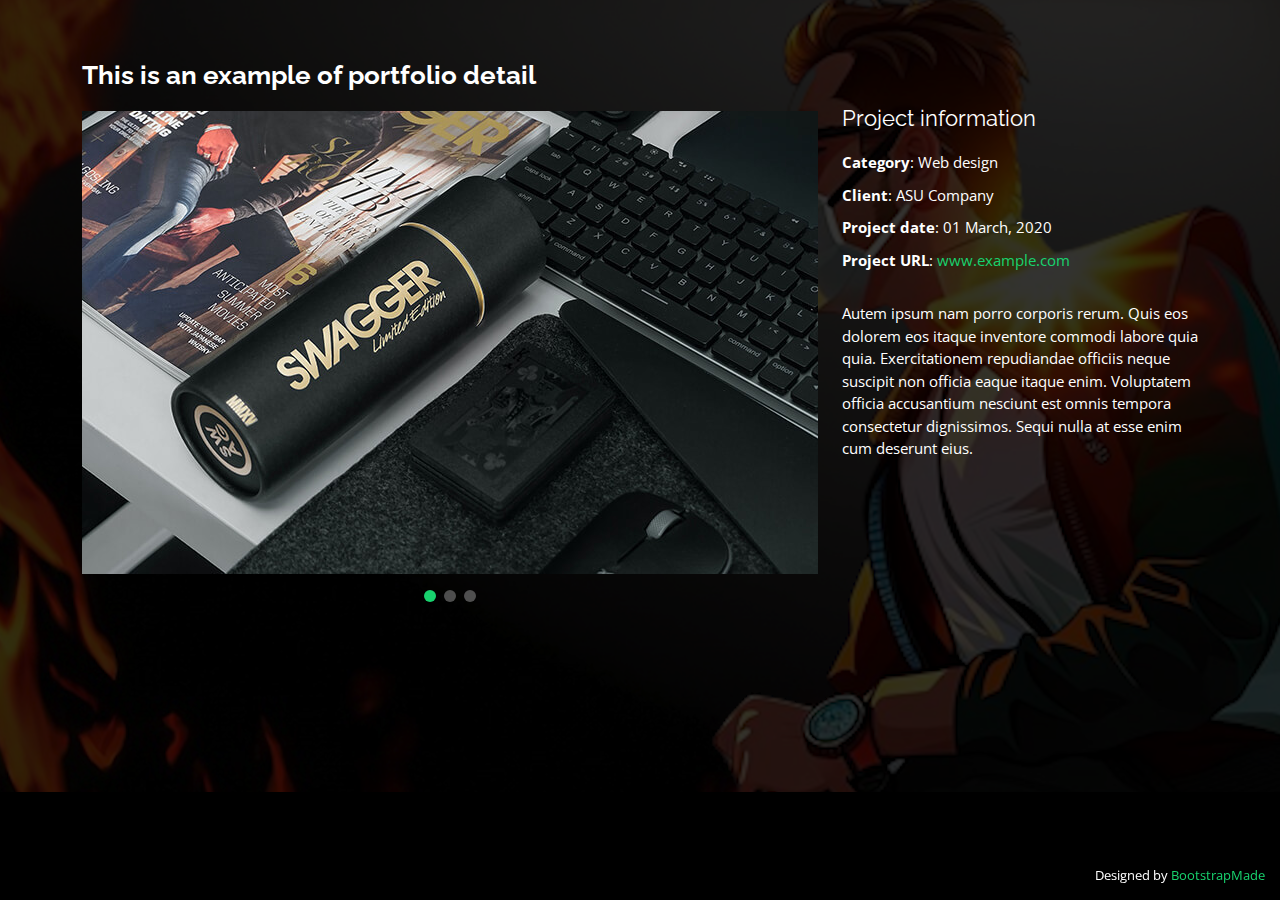
<file: portfolio-details.html>
<!DOCTYPE html>
<html lang="en">

<head>
  <meta charset="utf-8">
  <meta content="width=device-width, initial-scale=1.0" name="viewport">

  <title>UzAiR MurTaza - Entrepreneur</title>
  <meta content="" name="description">
  <meta content="" name="keywords">

  <!-- Favicons -->
  <link href="assets/img/favicon.png" rel="icon">
  <link href="assets/img/apple-touch-icon.png" rel="apple-touch-icon">

  <!-- Google Fonts -->
  <link href="https://fonts.googleapis.com/css?family=Open+Sans:300,300i,400,400i,600,600i,700,700i|Raleway:300,300i,400,400i,500,500i,600,600i,700,700i|Poppins:300,300i,400,400i,500,500i,600,600i,700,700i" rel="stylesheet">

  <!-- Vendor CSS Files -->
  <link href="assets/vendor/bootstrap/css/bootstrap.min.css" rel="stylesheet">
  <link href="assets/vendor/bootstrap-icons/bootstrap-icons.css" rel="stylesheet">
  <link href="assets/vendor/boxicons/css/boxicons.min.css" rel="stylesheet">
  <link href="assets/vendor/glightbox/css/glightbox.min.css" rel="stylesheet">
  <link href="assets/vendor/remixicon/remixicon.css" rel="stylesheet">
  <link href="assets/vendor/swiper/swiper-bundle.min.css" rel="stylesheet">

  <!-- Template Main CSS File -->
  <link href="assets/css/style.css" rel="stylesheet">

  <!-- =======================================================
  * Template Name: Personal
  * Updated: Jun 18 2023 with Bootstrap v5.3.0
  * Template URL: https://bootstrapmade.com/personal-free-resume-bootstrap-template/
  * Author: BootstrapMade.com
  * License: https://bootstrapmade.com/license/
  ======================================================== -->
</head>

<body>

  <main id="main">

    <!-- ======= Portfolio Details ======= -->
    <div id="portfolio-details" class="portfolio-details">
      <div class="container">

        <div class="row">

          <div class="col-lg-8">
            <h2 class="portfolio-title">This is an example of portfolio detail</h2>

            <div class="portfolio-details-slider swiper">
              <div class="swiper-wrapper align-items-center">

                <div class="swiper-slide">
                  <img src="assets/img/portfolio/portfolio-details-1.jpg" alt="">
                </div>

                <div class="swiper-slide">
                  <img src="assets/img/portfolio/portfolio-details-2.jpg" alt="">
                </div>

                <div class="swiper-slide">
                  <img src="assets/img/portfolio/portfolio-details-3.jpg" alt="">
                </div>

              </div>
              <div class="swiper-pagination"></div>
            </div>

          </div>

          <div class="col-lg-4 portfolio-info">
            <h3>Project information</h3>
            <ul>
              <li><strong>Category</strong>: Web design</li>
              <li><strong>Client</strong>: ASU Company</li>
              <li><strong>Project date</strong>: 01 March, 2020</li>
              <li><strong>Project URL</strong>: <a href="#">www.example.com</a></li>
            </ul>

            <p>
              Autem ipsum nam porro corporis rerum. Quis eos dolorem eos itaque inventore commodi labore quia quia. Exercitationem repudiandae officiis neque suscipit non officia eaque itaque enim. Voluptatem officia accusantium nesciunt est omnis tempora consectetur dignissimos. Sequi nulla at esse enim cum deserunt eius.
            </p>
          </div>

        </div>

      </div>
    </div><!-- End Portfolio Details -->

  </main><!-- End #main -->

  <div class="credits">
    <!-- All the links in the footer should remain intact. -->
    <!-- You can delete the links only if you purchased the pro version. -->
    <!-- Licensing information: https://bootstrapmade.com/license/ -->
    <!-- Purchase the pro version with working PHP/AJAX contact form: https://bootstrapmade.com/personal-free-resume-bootstrap-template/ -->
    Designed by <a href="https://bootstrapmade.com/">BootstrapMade</a>
  </div>

  <!-- Vendor JS Files -->
  <script src="assets/vendor/purecounter/purecounter_vanilla.js"></script>
  <script src="assets/vendor/bootstrap/js/bootstrap.bundle.min.js"></script>
  <script src="assets/vendor/glightbox/js/glightbox.min.js"></script>
  <script src="assets/vendor/isotope-layout/isotope.pkgd.min.js"></script>
  <script src="assets/vendor/swiper/swiper-bundle.min.js"></script>
  <script src="assets/vendor/waypoints/noframework.waypoints.js"></script>
  <script src="assets/vendor/php-email-form/validate.js"></script>

  <!-- Template Main JS File -->
  <script src="assets/js/main.js"></script>

</body>

</html>
</file>
<file: assets/css/style.css>
/**
* Template Name: Personal
* Updated: Jun 18 2023 with Bootstrap v5.3.0
* Template URL: https://bootstrapmade.com/personal-free-resume-bootstrap-template/
* Author: BootstrapMade.com
* License: https://bootstrapmade.com/license/
*/

/*--------------------------------------------------------------
# General
--------------------------------------------------------------*/
body {
  font-family: "Open Sans", sans-serif;
  background-color: #040404;
  color: #fff;
  position: relative;
  background: transparent;
}

body::before {
  content: "";
  position: fixed;
  background: #040404 url("../img/final\ 20.png") top right no-repeat;
  background-size: 110%;
  left: 0;
  right: 0;
  top: 0;
  height: 100vh;
  z-index: -1;
}

@media (min-width: 1024px) {
  body::before {
    background-attachment: fixed;
  }
}

a {
  color: #18d26e;
  text-decoration: none;
}

a:hover {
  color: #35e888;
  text-decoration: none;
}

h1,
h2,
h3,
h4,
h5,
h6 {
  font-family: "Raleway", sans-serif;
}

/*--------------------------------------------------------------
# Header
--------------------------------------------------------------*/
#header {
  transition: ease-in-out 0.3s;
  position: relative;
  height: 100vh;
  display: flex;
  align-items: center;
  z-index: 997;
  overflow-y: auto;
}

#header * {
  transition: ease-in-out 0.3s;
}

#header h1 {
  font-size: 48px;
  margin: 0;
  padding: 0;
  line-height: 1;
  font-weight: 700;
  font-family: "Poppins", sans-serif;
}

#header h1 a,
#header h1 a:hover {
  color: #fff;
  line-height: 1;
  display: inline-block;
}

#header h2 {
  font-size: 24px;
  margin-top: 20px;
  color: rgba(255, 255, 255, 0.8);
}

#header h2 span {
  color: #fff;
  border-bottom: 2px solid #18d26e;
  padding-bottom: 6px;
}

#header img {
  padding: 0;
  margin: 0;
}

#header .social-links {
  margin-top: 40px;
  display: flex;
}

#header .social-links a {
  font-size: 16px;
  display: flex;
  justify-content: center;
  align-items: center;
  background: rgba(255, 255, 255, 0.1);
  color: #fff;
  line-height: 1;
  margin-right: 8px;
  border-radius: 50%;
  width: 40px;
  height: 40px;
}

#header .social-links a:hover {
  background: #18d26e;
}

@media (max-width: 992px) {
  #header h1 {
    font-size: 36px;
  }

  #header h2 {
    font-size: 20px;
    line-height: 30px;
  }

  #header .social-links {
    margin-top: 15px;
  }

  #header .container {
    display: flex;
    flex-direction: column;
    align-items: center;
  }
}

/* Header Top */
#header.header-top {
  height: 80px;
  position: fixed;
  left: 0;
  top: 0;
  right: 0;
  background: rgba(0, 0, 0, 0.9);
}

#header.header-top .social-links,
#header.header-top h2 {
  display: none;
}

#header.header-top h1 {
  margin-right: auto;
  font-size: 36px;
}

#header.header-top img {
  max-height: 60px;
  margin-right: 20px !important;
}

#header.header-top .container {
  display: flex;
  align-items: center;
}

#header.header-top .navbar {
  margin: 0;
}

@media (max-width: 768px) {
  #header.header-top {
    height: 60px;
  }

  #header.header-top h1 {
    font-size: 26px;
  }
}

/*--------------------------------------------------------------
# Navigation Menu
--------------------------------------------------------------*/
/**
* Desktop Navigation 
*/
.navbar {
  padding: 0;
  margin-top: 35px;
}

.navbar ul {
  margin: 0;
  padding: 0;
  display: flex;
  list-style: none;
  align-items: center;
}

.navbar li {
  position: relative;
}

.navbar li+li {
  margin-left: 30px;
}

.navbar a,
.navbar a:focus {
  display: flex;
  align-items: center;
  justify-content: space-between;
  padding: 0;
  font-family: "Poppins", sans-serif;
  font-size: 16px;
  font-weight: 400;
  color: rgba(255, 255, 255, 0.7);
  white-space: nowrap;
  transition: 0.3s;
}

.navbar a i,
.navbar a:focus i {
  font-size: 12px;
  line-height: 0;
  margin-left: 5px;
}

.navbar a:before {
  content: "";
  position: absolute;
  width: 0;
  height: 2px;
  bottom: -4px;
  left: 0;
  background-color: #18d26e;
  visibility: hidden;
  width: 0px;
  transition: all 0.3s ease-in-out 0s;
}

.navbar a:hover:before,
.navbar li:hover>a:before,
.navbar .active:before {
  visibility: visible;
  width: 25px;
}

.navbar a:hover,
.navbar .active,
.navbar .active:focus,
.navbar li:hover>a {
  color: #fff;
}

/**
* Mobile Navigation 
*/
.mobile-nav-toggle {
  color: #fff;
  font-size: 28px;
  cursor: pointer;
  display: none;
  line-height: 0;
  transition: 0.5s;
  position: fixed;
  right: 15px;
  top: 15px;
}

@media (max-width: 991px) {
  .mobile-nav-toggle {
    display: block;
  }

  .navbar ul {
    display: none;
  }
}

.navbar-mobile {
  position: fixed;
  overflow: hidden;
  top: 0;
  right: 0;
  left: 0;
  bottom: 0;
  background: rgba(0, 0, 0, 0.9);
  transition: 0.3s;
  z-index: 999;
  margin-top: 0;
}

.navbar-mobile .mobile-nav-toggle {
  position: absolute;
  top: 15px;
  right: 15px;
}

.navbar-mobile ul {
  display: block;
  position: absolute;
  top: 55px;
  right: 15px;
  bottom: 45px;
  left: 15px;
  padding: 10px 0;
  overflow-y: auto;
  transition: 0.3s;
  border: 2px solid rgba(255, 255, 255, 0.2);
}

.navbar-mobile li {
  padding: 12px 20px;
}

.navbar-mobile li+li {
  margin: 0;
}

.navbar-mobile a,
.navbar-mobile a:focus {
  font-size: 16px;
  position: relative;
}

/*--------------------------------------------------------------
# Sections General
--------------------------------------------------------------*/
section {
  overflow: hidden;
  position: absolute;
  width: 100%;
  top: 140px;
  bottom: 100%;
  opacity: 0;
  transition: ease-in-out 0.4s;
  z-index: 2;
}

section.section-show {
  top: 100px;
  bottom: auto;
  opacity: 1;
  padding-bottom: 45px;
}

section .container {
  background: rgba(0, 0, 0, 0.9);
  padding: 30px;
}

@media (max-width: 768px) {
  section {
    top: 120px;
  }

  section.section-show {
    top: 80px;
  }
}

.section-title h2 {
  font-size: 14px;
  font-weight: 500;
  padding: 0;
  line-height: 1px;
  margin: 0 0 20px 0;
  letter-spacing: 2px;
  text-transform: uppercase;
  color: #aaaaaa;
  font-family: "Poppins", sans-serif;
}

.section-title h2::after {
  content: "";
  width: 120px;
  height: 1px;
  display: inline-block;
  background: #4ceb95;
  margin: 4px 10px;
}

.section-title p {
  margin: 0;
  margin: -15px 0 15px 0;
  font-size: 36px;
  font-weight: 700;
  text-transform: uppercase;
  font-family: "Poppins", sans-serif;
  color: #fff;
}

/*--------------------------------------------------------------
# About
--------------------------------------------------------------*/
.about-me .content h3 {
  font-weight: 700;
  font-size: 26px;
  color: #18d26e;
}

.about-me .content ul {
  list-style: none;
  padding: 0;
}

.about-me .content ul li {
  margin-bottom: 20px;
  display: flex;
  align-items: center;
}

.about-me .content ul strong {
  margin-right: 10px;
}

.about-me .content ul i {
  font-size: 16px;
  margin-right: 5px;
  color: #18d26e;
  line-height: 0;
}

.about-me .content p:last-child {
  margin-bottom: 0;
}

/*--------------------------------------------------------------
# Counts
--------------------------------------------------------------*/
.counts {
  padding: 70px 0 60px;
}

.counts .count-box {
  padding: 30px 30px 25px 30px;
  width: 100%;
  position: relative;
  text-align: center;
  background: rgba(255, 255, 255, 0.08);
}

.counts .count-box i {
  position: absolute;
  top: -25px;
  left: 50%;
  transform: translateX(-50%);
  font-size: 24px;
  background: rgba(255, 255, 255, 0.1);
  padding: 12px;
  color: #18d26e;
  border-radius: 50px;
  line-height: 0;
}

.counts .count-box span {
  font-size: 36px;
  display: block;
  font-weight: 600;
  color: #fff;
}

.counts .count-box p {
  padding: 0;
  margin: 0;
  font-family: "Raleway", sans-serif;
  font-size: 14px;
}

/*--------------------------------------------------------------
# Skills
--------------------------------------------------------------*/
.skills .progress {
  height: 60px;
  display: block;
  background: none;
  border-radius: 0;
}

.skills .progress .skill {
  padding: 10px 0;
  margin: 0;
  text-transform: uppercase;
  display: block;
  font-weight: 600;
  font-family: "Poppins", sans-serif;
  color: #fff;
}

.skills .progress .skill .val {
  float: right;
  font-style: normal;
}

.skills .progress-bar-wrap {
  background: rgba(255, 255, 255, 0.2);
}

.skills .progress-bar {
  width: 1px;
  height: 10px;
  transition: 0.9s;
  background-color: #18d26e;
}

/*--------------------------------------------------------------
# Interests
--------------------------------------------------------------*/
.interests .icon-box {
  display: flex;
  align-items: center;
  padding: 20px;
  background: rgba(255, 255, 255, 0.08);
  transition: ease-in-out 0.3s;
}

.interests .icon-box i {
  font-size: 32px;
  padding-right: 10px;
  line-height: 1;
}

.interests .icon-box h3 {
  font-weight: 700;
  margin: 0;
  padding: 0;
  line-height: 1;
  font-size: 16px;
  color: #fff;
}

.interests .icon-box:hover {
  background: rgba(255, 255, 255, 0.12);
}

/*--------------------------------------------------------------
# Testimonials
--------------------------------------------------------------*/
.testimonials .testimonials-carousel,
.testimonials .testimonials-slider {
  overflow: hidden;
}

.testimonials .testimonial-item {
  box-sizing: content-box;
  min-height: 320px;
}

.testimonials .testimonial-item .testimonial-img {
  width: 90px;
  border-radius: 50%;
  margin: -40px 0 0 40px;
  position: relative;
  z-index: 2;
  border: 6px solid rgba(255, 255, 255, 0.12);
}

.testimonials .testimonial-item h3 {
  font-size: 18px;
  font-weight: bold;
  margin: 10px 0 5px 45px;
  color: #fff;
}

.testimonials .testimonial-item h4 {
  font-size: 14px;
  color: #999;
  margin: 0 0 0 45px;
}

.testimonials .testimonial-item .quote-icon-left,
.testimonials .testimonial-item .quote-icon-right {
  color: rgba(255, 255, 255, 0.25);
  font-size: 26px;
}

.testimonials .testimonial-item .quote-icon-left {
  display: inline-block;
  left: -5px;
  position: relative;
}

.testimonials .testimonial-item .quote-icon-right {
  display: inline-block;
  right: -5px;
  position: relative;
  top: 10px;
}

.testimonials .testimonial-item p {
  font-style: italic;
  margin: 0 15px 0 15px;
  padding: 20px 20px 60px 20px;
  background: rgba(255, 255, 255, 0.1);
  position: relative;
  border-radius: 6px;
  position: relative;
  z-index: 1;
}

.testimonials .swiper-pagination {
  margin-top: 20px;
  position: relative;
}

.testimonials .swiper-pagination .swiper-pagination-bullet {
  width: 12px;
  height: 12px;
  opacity: 1;
  background-color: rgba(255, 255, 255, 0.3);
}

.testimonials .swiper-pagination .swiper-pagination-bullet-active {
  background-color: #18d26e;
}

/*--------------------------------------------------------------
# Resume
--------------------------------------------------------------*/
.resume .resume-title {
  font-size: 26px;
  font-weight: 700;
  margin-top: 20px;
  margin-bottom: 20px;
  color: #fff;
}

.resume .resume-item {
  padding: 0 0 20px 20px;
  margin-top: -2px;
  border-left: 2px solid rgba(255, 255, 255, 0.2);
  position: relative;
}

.resume .resume-item h4 {
  line-height: 18px;
  font-size: 18px;
  font-weight: 600;
  text-transform: uppercase;
  font-family: "Poppins", sans-serif;
  color: #18d26e;
  margin-bottom: 10px;
}

.resume .resume-item h5 {
  font-size: 16px;
  background: rgba(255, 255, 255, 0.15);
  padding: 5px 15px;
  display: inline-block;
  font-weight: 600;
  margin-bottom: 10px;
}

.resume .resume-item ul {
  padding-left: 20px;
}

.resume .resume-item ul li {
  padding-bottom: 10px;
}

.resume .resume-item:last-child {
  padding-bottom: 0;
}

.resume .resume-item::before {
  content: "";
  position: absolute;
  width: 16px;
  height: 16px;
  border-radius: 50px;
  left: -9px;
  top: 0;
  background: #18d26e;
  border: 2px solid #18d26e;
}

/*--------------------------------------------------------------
# Services
--------------------------------------------------------------*/
.services .icon-box {
  text-align: center;
  background: rgba(204, 204, 204, 0.1);
  padding: 80px 20px;
  transition: all ease-in-out 0.3s;
}

.services .icon-box .icon {
  margin: 0 auto;
  width: 64px;
  height: 64px;
  background: #18d26e;
  border-radius: 5px;
  transition: all 0.3s ease-out 0s;
  display: flex;
  align-items: center;
  justify-content: center;
  margin-bottom: 20px;
  transform-style: preserve-3d;
}

.services .icon-box .icon i {
  color: #fff;
  font-size: 28px;
}

.services .icon-box .icon::before {
  position: absolute;
  content: "";
  left: -8px;
  top: -8px;
  height: 100%;
  width: 100%;
  background: rgba(255, 255, 255, 0.15);
  border-radius: 5px;
  transition: all 0.3s ease-out 0s;
  transform: translateZ(-1px);
}

.services .icon-box h4 {
  font-weight: 700;
  margin-bottom: 15px;
  font-size: 24px;
}

.services .icon-box h4 a {
  color: #fff;
}

.services .icon-box p {
  line-height: 24px;
  font-size: 14px;
  margin-bottom: 0;
}

.services .icon-box:hover {
  background: #18d26e;
  border-color: #18d26e;
}

.services .icon-box:hover .icon {
  background: #fff;
}

.services .icon-box:hover .icon i {
  color: #18d26e;
}

.services .icon-box:hover .icon::before {
  background: #35e888;
}

.services .icon-box:hover h4 a,
.services .icon-box:hover p {
  color: #fff;
}

/*--------------------------------------------------------------
# Portfolio
--------------------------------------------------------------*/
.portfolio .portfolio-item {
  margin-bottom: 30px;
}

.portfolio #portfolio-flters {
  padding: 0;
  margin: 0 auto 15px auto;
  list-style: none;
  text-align: center;
  border-radius: 50px;
  padding: 2px 15px;
}

.portfolio #portfolio-flters li {
  cursor: pointer;
  display: inline-block;
  padding: 8px 16px 10px 16px;
  font-size: 14px;
  font-weight: 600;
  line-height: 1;
  text-transform: uppercase;
  color: #fff;
  background: rgba(255, 255, 255, 0.1);
  margin: 0 3px 10px 3px;
  transition: all 0.3s ease-in-out;
  border-radius: 4px;
}

.portfolio #portfolio-flters li:hover,
.portfolio #portfolio-flters li.filter-active {
  background: #18d26e;
}

.portfolio #portfolio-flters li:last-child {
  margin-right: 0;
}

.portfolio .portfolio-wrap {
  transition: 0.3s;
  position: relative;
  overflow: hidden;
  z-index: 1;
  background: rgba(0, 0, 0, 0.6);
}

.portfolio .portfolio-wrap::before {
  content: "";
  background: rgba(0, 0, 0, 0.6);
  position: absolute;
  left: 30px;
  right: 30px;
  top: 30px;
  bottom: 30px;
  transition: all ease-in-out 0.3s;
  z-index: 2;
  opacity: 0;
}

.portfolio .portfolio-wrap .portfolio-info {
  opacity: 0;
  position: absolute;
  top: 0;
  left: 0;
  right: 0;
  bottom: 0;
  text-align: center;
  z-index: 3;
  transition: all ease-in-out 0.3s;
  display: flex;
  flex-direction: column;
  justify-content: center;
  align-items: center;
}

.portfolio .portfolio-wrap .portfolio-info::before {
  display: block;
  content: "";
  width: 48px;
  height: 48px;
  position: absolute;
  top: 35px;
  left: 35px;
  border-top: 3px solid #fff;
  border-left: 3px solid #fff;
  transition: all 0.5s ease 0s;
  z-index: 9994;
}

.portfolio .portfolio-wrap .portfolio-info::after {
  display: block;
  content: "";
  width: 48px;
  height: 48px;
  position: absolute;
  bottom: 35px;
  right: 35px;
  border-bottom: 3px solid #fff;
  border-right: 3px solid #fff;
  transition: all 0.5s ease 0s;
  z-index: 9994;
}

.portfolio .portfolio-wrap .portfolio-info h4 {
  font-size: 20px;
  color: #fff;
  font-weight: 600;
}

.portfolio .portfolio-wrap .portfolio-info p {
  color: #ffffff;
  font-size: 14px;
  text-transform: uppercase;
  padding: 0;
  margin: 0;
}

.portfolio .portfolio-wrap .portfolio-links {
  text-align: center;
  z-index: 4;
}

.portfolio .portfolio-wrap .portfolio-links a {
  color: #fff;
  margin: 0 2px;
  font-size: 28px;
  display: inline-block;
  transition: 0.3s;
}

.portfolio .portfolio-wrap .portfolio-links a:hover {
  color: #63eda3;
}

.portfolio .portfolio-wrap:hover::before {
  top: 0;
  left: 0;
  right: 0;
  bottom: 0;
  opacity: 1;
}

.portfolio .portfolio-wrap:hover .portfolio-info {
  opacity: 1;
}

.portfolio .portfolio-wrap:hover .portfolio-info::before {
  top: 15px;
  left: 15px;
}

.portfolio .portfolio-wrap:hover .portfolio-info::after {
  bottom: 15px;
  right: 15px;
}

/*--------------------------------------------------------------
# Portfolio Details
--------------------------------------------------------------*/
.portfolio-details {
  padding-top: 40px;
  background: rgba(0, 0, 0, 0.8);
  position: fixed;
  left: 0;
  right: 0;
  top: 0;
  bottom: 0;
  overflow-y: auto;
}

.portfolio-details .container {
  padding-top: 20px;
  padding-bottom: 40px;
}

.portfolio-details .portfolio-title {
  font-size: 26px;
  font-weight: 700;
  margin-bottom: 20px;
}

.portfolio-details .portfolio-info {
  padding-top: 45px;
}

.portfolio-details .portfolio-info h3 {
  font-size: 22px;
  font-weight: 400;
  margin-bottom: 20px;
}

.portfolio-details .portfolio-info ul {
  list-style: none;
  padding: 0;
  font-size: 15px;
}

.portfolio-details .portfolio-info ul li+li {
  margin-top: 10px;
}

.portfolio-details .portfolio-info p {
  font-size: 15px;
  padding: 15px 0 0 0;
}

@media (max-width: 992px) {
  .portfolio-details .portfolio-info {
    padding-top: 20px;
  }
}

.portfolio-details .swiper-pagination {
  margin-top: 20px;
  position: relative;
}

.portfolio-details .swiper-pagination .swiper-pagination-bullet {
  width: 12px;
  height: 12px;
  opacity: 1;
  background-color: rgba(255, 255, 255, 0.3);
}

.portfolio-details .swiper-pagination .swiper-pagination-bullet-active {
  background-color: #18d26e;
}



/*--------------------------------------------------------------
# Contact
--------------------------------------------------------------*/
.contact .info-box {
  color: #444444;
  padding: 20px;
  width: 100%;
  background: rgba(255, 255, 255, 0.08);
}

.contact .info-box i.bx {
  font-size: 24px;
  color: #18d26e;
  border-radius: 50%;
  padding: 14px;
  float: left;
  background: rgba(255, 255, 255, 0.1);
}

.contact .info-box h3 {
  font-size: 20px;
  color: rgba(255, 255, 255, 0.5);
  font-weight: 700;
  margin: 10px 0 8px 68px;
}

.contact .info-box p {
  padding: 0;
  color: #fff;
  line-height: 24px;
  font-size: 14px;
  margin: 0 0 0 68px;
}

.contact .info-box .social-links {
  margin: 5px 0 0 68px;
  display: flex;
}

.contact .info-box .social-links a {
  font-size: 18px;
  display: inline-block;
  color: #fff;
  line-height: 1;
  margin-right: 12px;
  transition: 0.3s;
}

.contact .info-box .social-links a:hover {
  color: #18d26e;
}

.contact .php-email-form {
  padding: 30px;
  background: rgba(255, 255, 255, 0.08);
}

.contact .php-email-form .error-message {
  display: none;
  background: rgba(255, 255, 255, 0.08);
  background: #ed3c0d;
  text-align: left;
  padding: 15px;
  font-weight: 600;
}

.contact .php-email-form .error-message br+br {
  margin-top: 25px;
}

.contact .php-email-form .sent-message {
  display: none;
  background: rgba(255, 255, 255, 0.08);
  background: #18d26e;
  text-align: center;
  padding: 15px;
  font-weight: 600;
}

.contact .php-email-form .loading {
  display: none;
  background: rgba(255, 255, 255, 0.08);
  text-align: center;
  padding: 15px;
}

.contact .php-email-form .loading:before {
  content: "";
  display: inline-block;
  border-radius: 50%;
  width: 24px;
  height: 24px;
  margin: 0 10px -6px 0;
  border: 3px solid #18d26e;
  border-top-color: #eee;
  animation: animate-loading 1s linear infinite;
}

.contact .php-email-form input,
.contact .php-email-form textarea {
  border-radius: 0;
  box-shadow: none;
  font-size: 14px;
  background: rgba(255, 255, 255, 0.08);
  border: 0;
  transition: 0.3s;
  color: #fff;
}

.contact .php-email-form input:focus,
.contact .php-email-form textarea:focus {
  background-color: rgba(255, 255, 255, 0.11);
}

.contact .php-email-form input::-moz-placeholder,
.contact .php-email-form textarea::-moz-placeholder {
  color: rgba(255, 255, 255, 0.3);
  opacity: 1;
}

.contact .php-email-form input::placeholder,
.contact .php-email-form textarea::placeholder {
  color: rgba(255, 255, 255, 0.3);
  opacity: 1;
}

.contact .php-email-form input {
  padding: 10px 15px;
}

.contact .php-email-form textarea {
  padding: 12px 15px;
}

.contact .php-email-form button[type=submit] {
  background: #18d26e;
  border: 0;
  padding: 10px 30px;
  color: #fff;
  transition: 0.4s;
  border-radius: 4px;
}

.contact .php-email-form button[type=submit]:hover {
  background: #15bb62;
}

@keyframes animate-loading {
  0% {
    transform: rotate(0deg);
  }

  100% {
    transform: rotate(360deg);
  }
}

/*--------------------------------------------------------------
# Credits
--------------------------------------------------------------*/
.credits {
  position: fixed;
  right: 0;
  left: 0;
  bottom: 0;
  padding: 15px;
  text-align: right;
  font-size: 13px;
  color: #fff;
  z-index: 999999;
}

@media (max-width: 992px) {
  .credits {
    text-align: center;
    padding: 10px;
    background: rgba(0, 0, 0, 0.8);
  }
}

.credits a {
  color: #18d26e;
  transition: 0.3s;
}

.credits a:hover {
  color: #fff;
}
/* video  */
.video-container {
  max-width: 800px;
  margin: 0 auto;
}

video {
  width: 100%;
}
</file>
